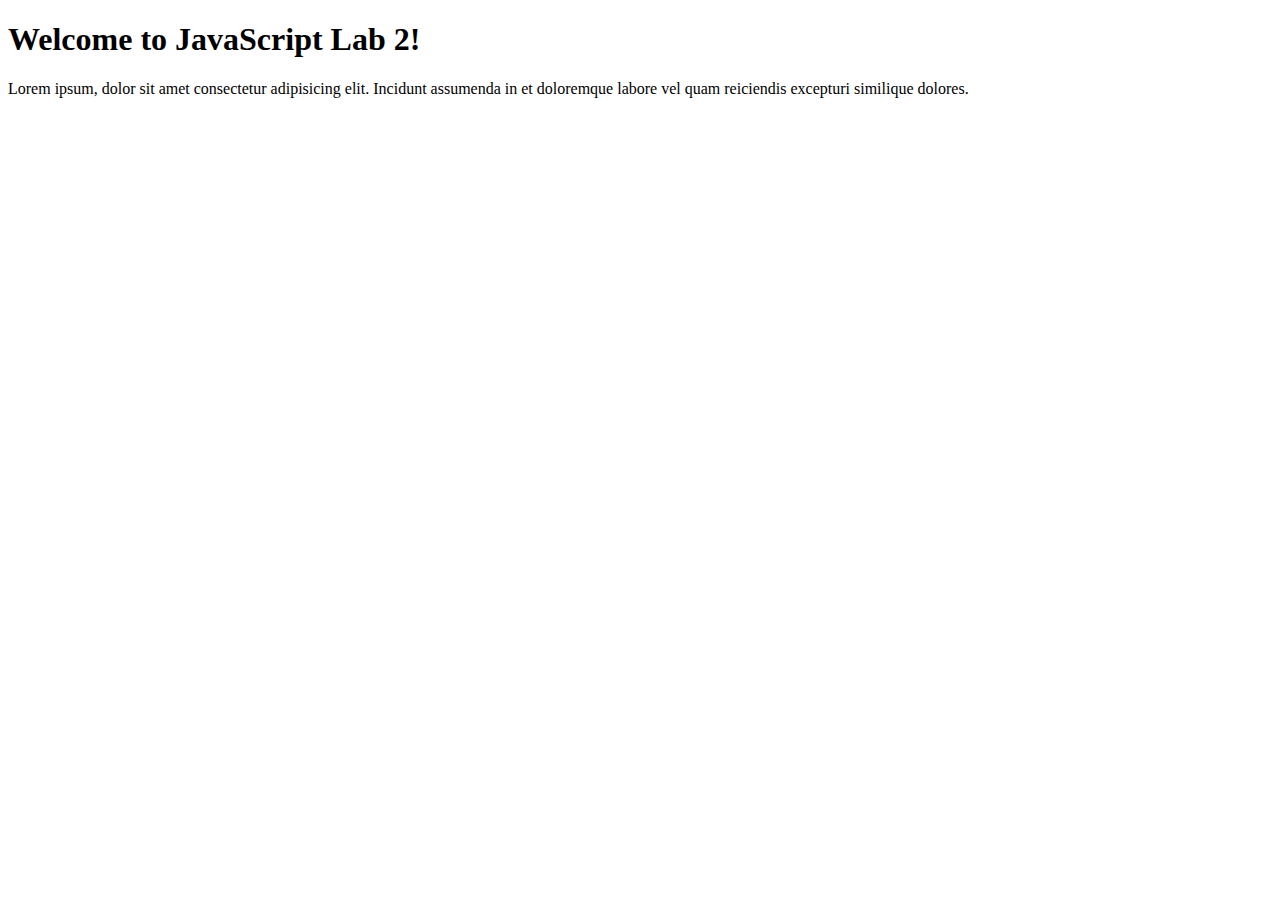
<file: home.html>
<!DOCTYPE html>
<html lang="en">
<head>
    <meta charset="UTF-8">
    <title>BookMe - home</title>



</head>
<body>

    <h1>Welcome to JavaScript Lab 2!</h1>
    <p>Lorem ipsum, dolor sit amet consectetur adipisicing elit. Incidunt assumenda in et doloremque labore vel quam reiciendis excepturi similique dolores.</p>

</body>
</html>
</file>
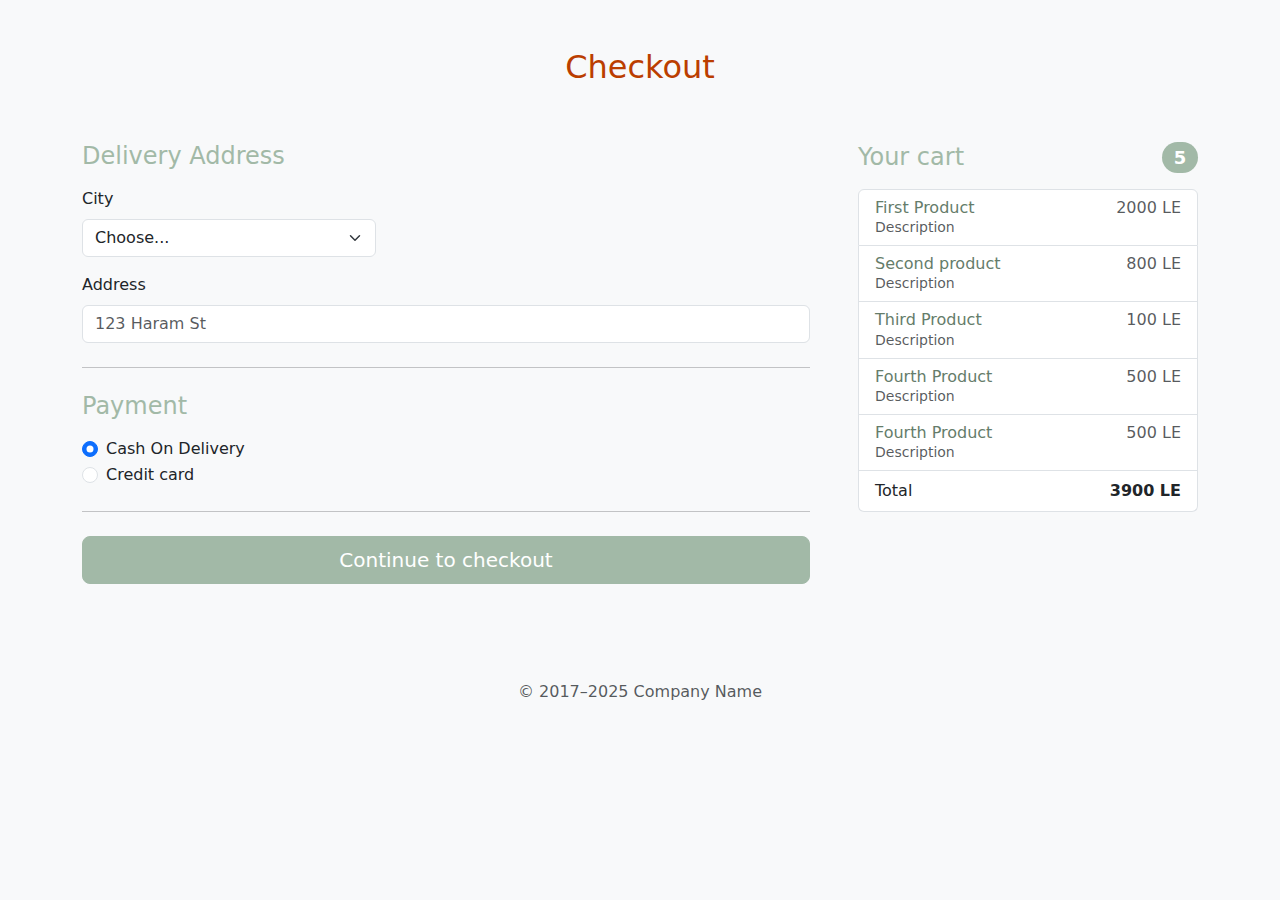
<file: payment.html>
<!doctype html>
<html lang="en">
  <head>
    <meta charset="utf-8">
    <meta name="viewport" content="width=device-width, initial-scale=1">
    <title>Checkout Form</title>
    <link href="https://cdn.jsdelivr.net/npm/bootstrap@5.0.2/dist/css/bootstrap.min.css" rel="stylesheet">
    <style>
      .bd-placeholder-img {
        font-size: 1.125rem;
        text-anchor: middle;
        user-select: none;
      }

      @media (min-width: 768px) {
        .bd-placeholder-img-lg {
          font-size: 3.5rem;
        }
      }

      .checkout-title {
        color: #BB3E00;
      }

      .custom-heading {
        color: #A2B9A7;
      }
      .my-0{
        color: #657C6A;
      }

      .custom-badge {
        background-color: #A2B9A7;
      }

      .custom-button {
        background-color: #A2B9A7;
        border-color: #A2B9A7;
        color: white;
      }

      .custom-button:hover {
        background-color: #91a696;
      }
    </style>
  </head>
  <body class="bg-light">
    <div class="container">
      <main>
        <div class="py-5 text-center">
          <h2 class="checkout-title">Checkout</h2>
        </div>

        <div class="row g-5">
          <div class="col-md-5 col-lg-4 order-md-last">
            <h4 class="d-flex justify-content-between align-items-center mb-3 custom-heading">
              <span>Your cart</span>
              <span class="badge rounded-pill custom-badge" id="cart-count">0</span>
            </h4>
            <ul class="list-group mb-3" id="cart-items">

            </ul>
          </div>

          <div class="col-md-7 col-lg-8">
            <h4 class="mb-3 custom-heading">Delivery Address</h4>
            <form class="needs-validation" novalidate>
              <div class="row g-3">
                <div class="col-md-5">
                  <label for="city" class="form-label">City</label>
                  <select class="form-select" id="city" required>
                    <option value="">Choose...</option>
                    <option>Cairo</option>
                    <option>Giza</option>
                    <option>Alexandria</option>
                    <option>Aswan</option>
                    <option>Luxor</option>
                    <option>El Menya</option>
                    <option>Suez</option>
                  </select>
                  <div class="invalid-feedback">Please select a valid city.</div>
                </div>

                <div class="col-12">
                  <label for="address" class="form-label">Address</label>
                  <input type="text" class="form-control" id="address" placeholder="123 Haram St" required>
                  <div class="invalid-feedback">Please enter your shipping address.</div>
                </div>
              </div>

              <hr class="my-4">

              <h4 class="mb-3 custom-heading">Payment</h4>
              <div class="my-3">
                <div class="form-check">
                  <input id="cash" name="paymentMethod" type="radio" class="form-check-input" checked required>
                  <label class="form-check-label" for="cash">Cash On Delivery</label>
                </div>
                <div class="form-check">
                  <input id="credit" name="paymentMethod" type="radio" class="form-check-input" required>
                  <label class="form-check-label" for="credit">Credit card</label>
                </div>
              </div>

              <div id="credit-card-fields" style="display: none;">
                <div class="row gy-3">
                  <div class="col-md-6">
                    <label for="cc-name" class="form-label">Name on card</label>
                    <input type="text" class="form-control" id="cc-name" placeholder="Mohamed Ahmed">
                    <small class="text-muted">Full name as displayed on card</small>
                    <div class="invalid-feedback">Name on card is required</div>
                  </div>

                  <div class="col-md-6">
                    <label for="cc-number" class="form-label">Credit card number</label>
                    <input type="text" class="form-control" id="cc-number" placeholder="0000 1111 2222 3333">
                    <div class="invalid-feedback">Credit card number is required</div>
                  </div>

                  <div class="col-md-3">
                    <label for="cc-expiration" class="form-label">Expiration</label>
                    <input type="text" class="form-control" id="cc-expiration" placeholder="MM/YY">
                    <div class="invalid-feedback">Expiration date required</div>
                  </div>

                  <div class="col-md-3">
                    <label for="cc-cvv" class="form-label">CVV</label>
                    <input type="text" class="form-control" id="cc-cvv" placeholder="CCC">
                    <div class="invalid-feedback">Security code required</div>
                  </div>
                </div>
              </div>

              <hr class="my-4">

              <button class="w-100 btn btn-lg custom-button" type="submit">Continue to checkout</button>
            </form>
          </div>
        </div>
      </main>

      <footer class="my-5 pt-5 text-muted text-center text-small">
        <p class="mb-1">&copy; 2017–2025 Company Name</p>
      </footer>
    </div>

    <script src="https://cdn.jsdelivr.net/npm/bootstrap@5.0.2/dist/js/bootstrap.bundle.min.js"></script>

    <script>

      const cart = [
        { name: "First Product", description: "Description", price:2000 },
        { name: "Second product", description: "Description", price: 800 },
        { name: "Third Product", description: "Description", price: 100 },
        { name: "Fourth Product", description: "Description", price: 500 },
        { name: "Fourth Product", description: "Description", price: 500 }
      ];

      function updateCart() {
        const cartList = document.getElementById("cart-items");
        const cartCount = document.getElementById("cart-count");
        cartList.innerHTML = "";
        let total = 0;

        cart.forEach(item => {
          const li = document.createElement("li");
          li.className = "list-group-item d-flex justify-content-between lh-sm";
          li.innerHTML = `
            <div>
              <h6 class="my-0">${item.name}</h6>
              <small class="text-muted">${item.description}</small>
            </div>
            <span class="text-muted">${item.price} LE</span>
          `;
          cartList.appendChild(li);
          total += item.price;
        });

        const totalLi = document.createElement("li");
        totalLi.className = "list-group-item d-flex justify-content-between";
        totalLi.innerHTML = `
          <span>Total</span>
          <strong>${total} LE</strong>
        `;
        cartList.appendChild(totalLi);
        cartCount.textContent = cart.length;
      }


      (function () {
        'use strict';
        var forms = document.querySelectorAll('.needs-validation');
        Array.prototype.slice.call(forms).forEach(function (form) {
          form.addEventListener('submit', function (event) {
            if (!form.checkValidity()) {
              event.preventDefault();
              event.stopPropagation();
            }
            form.classList.add('was-validated');
          }, false);
        });
      })();


      const creditOption = document.getElementById('credit');
      const cashOption = document.getElementById('cash');
      const creditFields = document.getElementById('credit-card-fields');
      const creditInputs = [
        document.getElementById('cc-name'),
        document.getElementById('cc-number'),
        document.getElementById('cc-expiration'),
        document.getElementById('cc-cvv')
      ];

      function toggleCreditFields() {
        if (creditOption.checked) {
          creditFields.style.display = 'block';
          creditInputs.forEach(input => input.setAttribute('required', ''));
        } else {
          creditFields.style.display = 'none';
          creditInputs.forEach(input => input.removeAttribute('required'));
        }
      }

      creditOption.addEventListener('change', toggleCreditFields);
      cashOption.addEventListener('change', toggleCreditFields);
      window.addEventListener('load', () => {
        toggleCreditFields();
        updateCart(); 
      });
    </script>
  </body>
</html>
</file>
